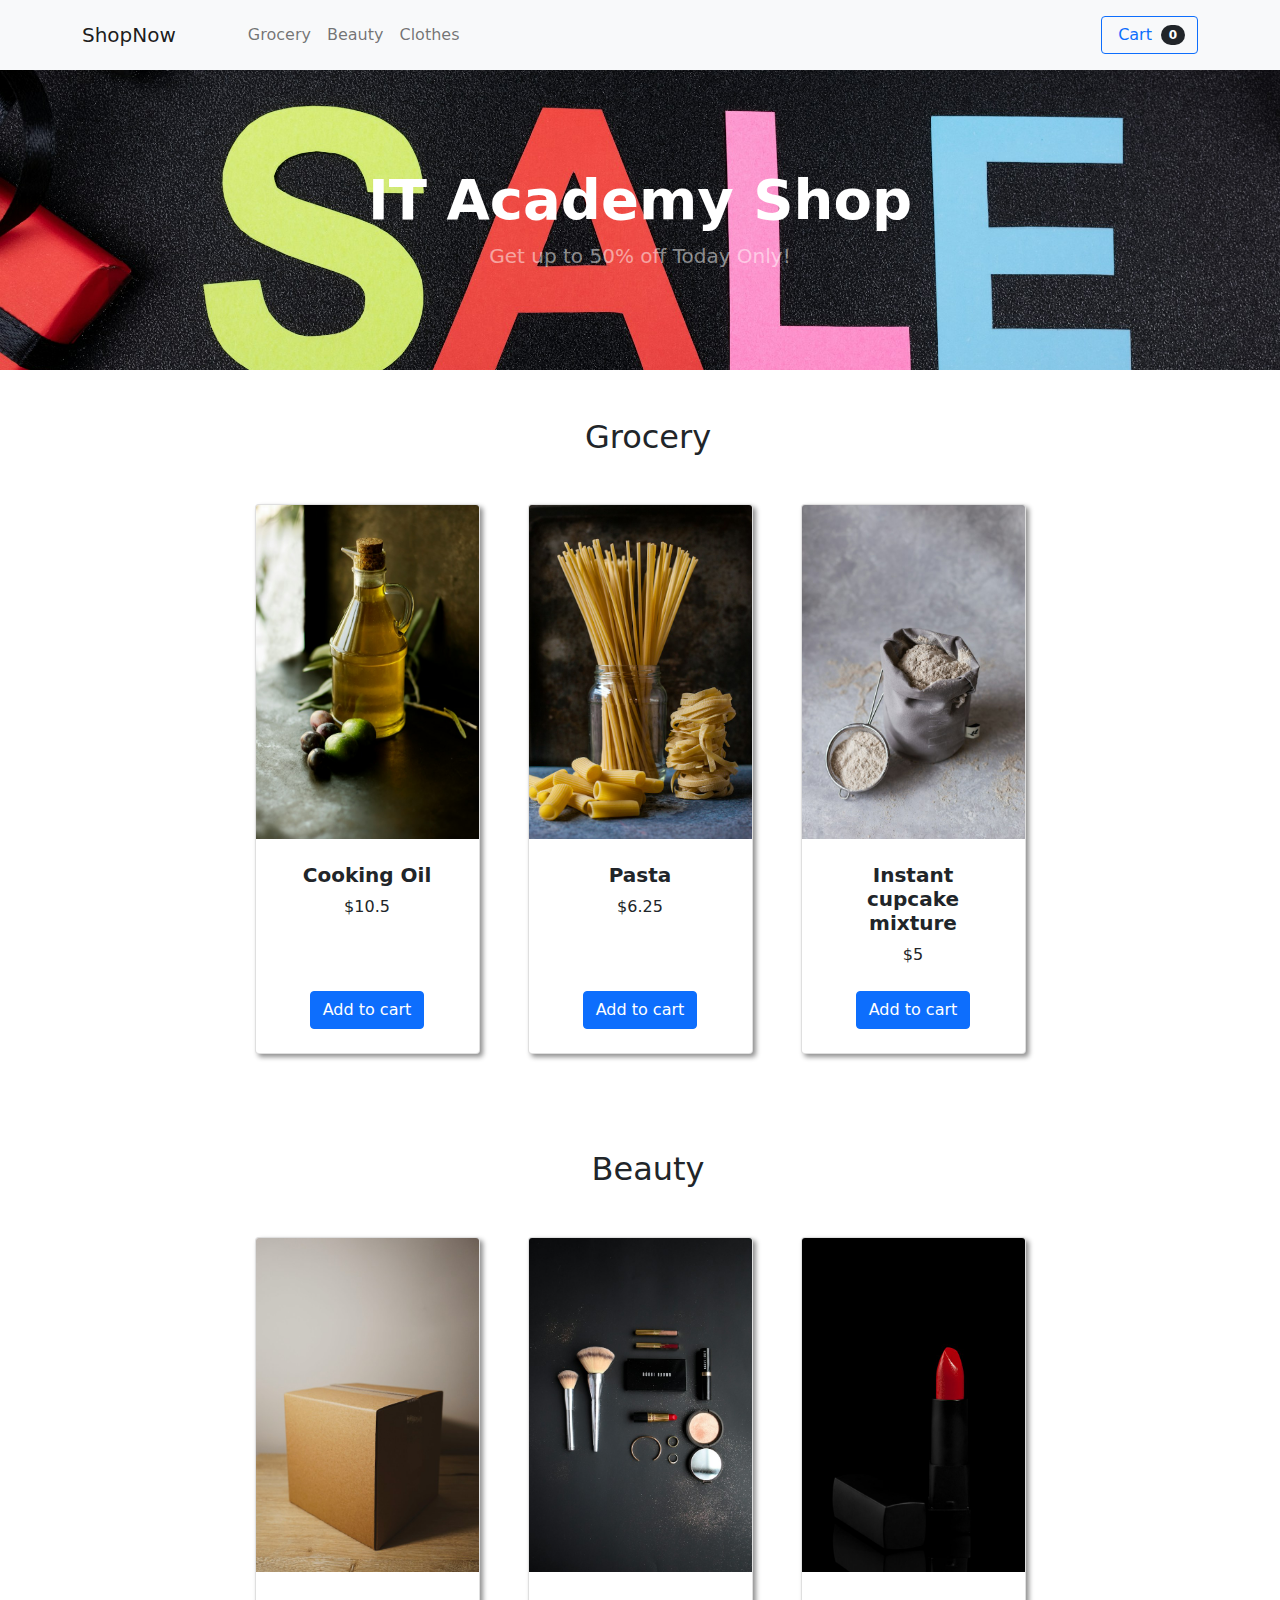
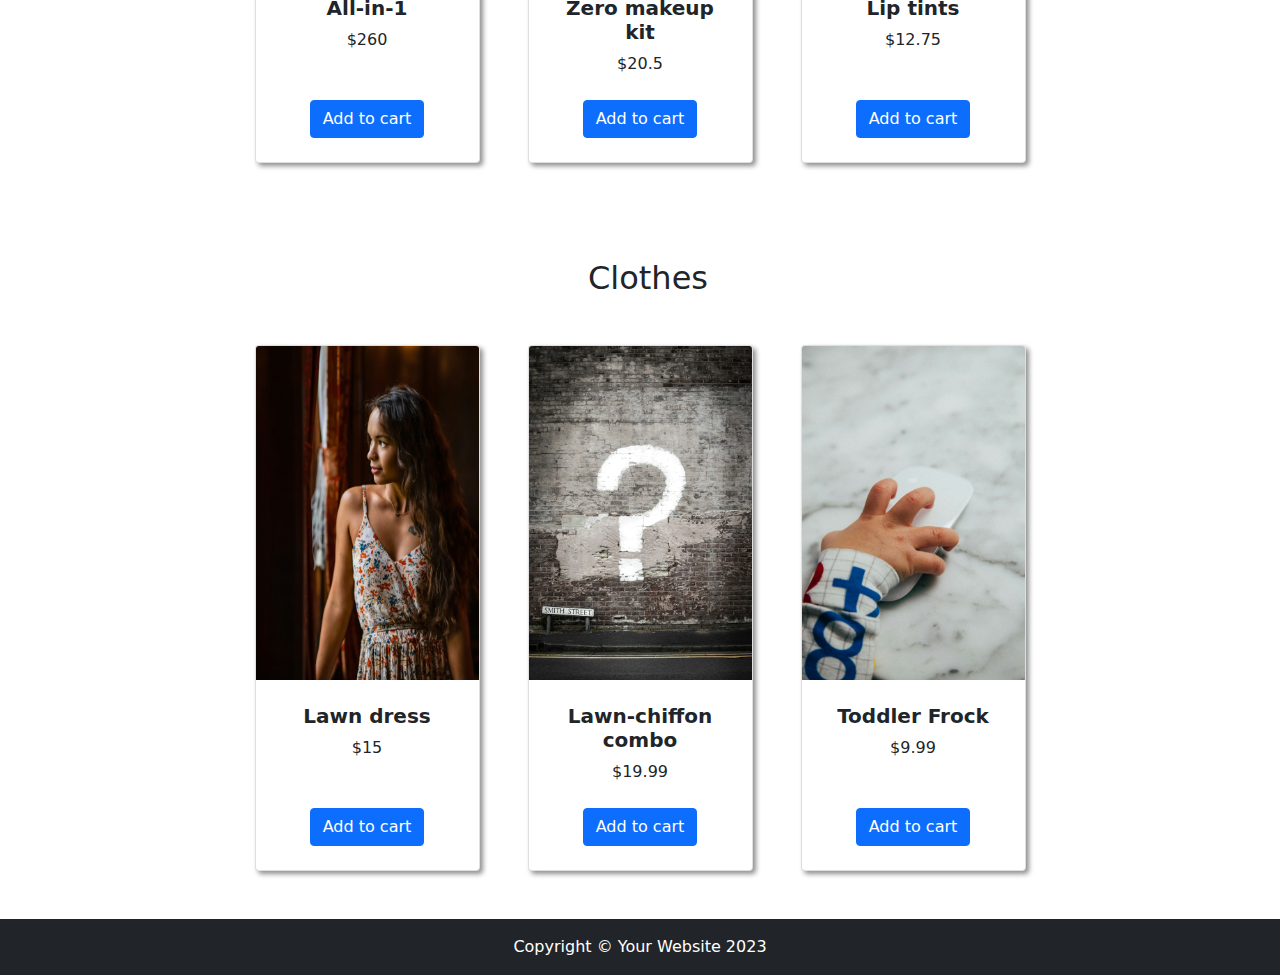
<file: index.html>
<!DOCTYPE html>
<html lang="en">

<head>
	<meta charset="utf-8" />
	<meta name="viewport" content="width=device-width, initial-scale=1, shrink-to-fit=no" />
	<meta name="description" content="" />
	<meta name="author" content="" />
	<title>ShopNow</title>
	<!-- Favicon-->
	<link rel="icon" type="image/x-icon" href="images/favicon.ico" />
	<link href="https://cdn.jsdelivr.net/npm/bootstrap@5.0.2/dist/css/bootstrap.min.css" rel="stylesheet"
		integrity="sha384-EVSTQN3/azprG1Anm3QDgpJLIm9Nao0Yz1ztcQTwFspd3yD65VohhpuuCOmLASjC" crossorigin="anonymous">
	<!-- Fontawesome icons-->
	<link rel="stylesheet" href="https://cdnjs.cloudflare.com/ajax/libs/font-awesome/6.4.0/css/all.min.css"
		integrity="sha512-iecdLmaskl7CVkqkXNQ/ZH/XLlvWZOJyj7Yy7tcenmpD1ypASozpmT/E0iPtmFIB46ZmdtAc9eNBvH0H/ZpiBw=="
		crossorigin="anonymous" referrerpolicy="no-referrer" />
	<link rel="stylesheet" href="css/styles.css">
</head>

<body data-bs-spy="scroll" data-bs-target="#navbar-example2" data-bs-offset="50">
	<!-- Navigation-->
	<nav class="navbar py-3 py-lg-0 navbar-light bg-light navbar-expand-lg" id="navbar-example2">
		<div class="container d-flex">
			<a class="navbar-brand" href="#!">ShopNow</a>
			<div class="d-flex flex-row order-lg-last align-items-center">

				<button type="button" class="navbar-toggler order-last collapsed" data-bs-toggle="collapse"
					data-bs-target="#navbar" aria-expanded="false" aria-controls="navbar">
					<span class="navbar-toggler-icon"></span>
				</button>
				<ul class="navbar-nav me-3 me-lg-0 d-flex flex-row align-items-center">
					<li class="dropdown search-dropdown nav-item py-lg-3">
						<a href="javascript:void(0)" class="btn btn-outline-primary flex-center" type="button"
							data-bs-toggle="modal" data-bs-target="#cartModal" onclick="open_modal()"
							data-bs-auto-close="outside">
							<i class="fas fa-shopping-cart me-1"></i> Cart <span
								class="badge bg-dark text-white ms-1 rounded-pill" id="count_product">0</span>
						</a>
					</li>
				</ul>
			</div>

			<div id="navbar" class="navbar-collapse collapse">

				<ul class="navbar-nav me-auto mb-4 mb-lg-0 ms-lg-5">
					<li class="nav-item">
						<a class="nav-link" href="#grocery"><i class="fas fa-shopping-basket"></i> Grocery</a>
					</li>
					<li class="nav-item">
						<a class="nav-link" href="#beauty"><i class="fas fa-heart"></i> Beauty</a>
					</li>
					<li class="nav-item">
						<a class="nav-link" href="#clothes"><i class="fas fa-tshirt"></i> Clothes</a>
					</li>

				</ul>
			</div>
		</div>
	</nav>

	<!-- Header-->
	<header class="py-5">
		<div class="container px-4 px-lg-5 my-5">
			<div class="text-center text-white">
				<h1 class="display-4 fw-bolder">IT Academy Shop</h1>
				<p class="lead fw-normal text-white-50 mb-0">Get up to 50% off Today Only!</p>
			</div>
		</div>
	</header>
	<!-- Section-->
	<section class="pt-5" id="grocery">
		<h2 class="text-center"><i class="fas fa-shopping-basket pe-3"></i>Grocery</h2>
		<div class="container px-4 px-lg-5 mt-5">
			<div class="row gx-4 gx-lg-5 row-cols-2 row-cols-md-3 row-cols-xl-4 justify-content-center">
				<div class="col mb-5">
					<div class="card h-100">
						<img class="card-img-top" src="./images/oil.jpg" alt="..." />
						<div class="card-body p-4">
							<div class="text-center">
								<h5 class="fw-bolder">Cooking Oil</h5>
								$10.5
							</div>
						</div>
						<div class="card-footer p-4 pt-0 border-top-0 bg-transparent">
							<div class="text-center"><button type="button" onclick="buy(1)" class="btn btn-primary">Add
									to cart</button></div>
						</div>
					</div>
				</div>
				<div class="col mb-5">
					<div class="card h-100">
						<img class="card-img-top" src="./images/pasta.jpg" alt="..." />
						<div class="card-body p-4">
							<div class="text-center">
								<h5 class="fw-bolder">Pasta</h5>
								$6.25
							</div>
						</div>
						<div class="card-footer p-4 pt-0 border-top-0 bg-transparent">
							<div class="text-center"><button type="button" onclick="buy(2)" class="btn btn-primary">Add
									to cart</button></div>
						</div>
					</div>
				</div>
				<div class="col mb-5">
					<div class="card h-100">
						<img class="card-img-top" src="./images/harina.jpg" alt="..." />
						<div class="card-body p-4">
							<div class="text-center">
								<h5 class="fw-bolder">Instant cupcake mixture</h5>
								$5
							</div>
						</div>
						<div class="card-footer p-4 pt-0 border-top-0 bg-transparent">
							<div class="text-center"><button type="button" onclick="buy(3)" class="btn btn-primary">Add
									to cart</button></div>
						</div>
					</div>
				</div>

			</div>
		</div>
	</section>
	<section class="pt-5" id="beauty">
		<h2 class="text-center"><i class="fas fa-heart pe-3"></i>Beauty</h2>
		<div class="container px-4 px-lg-5 mt-5">
			<div class="row gx-4 gx-lg-5 row-cols-2 row-cols-md-3 row-cols-xl-4 justify-content-center">
				<div class="col mb-5">
					<div class="card h-100">
						<img class="card-img-top" src="./images/all.jpg" alt="..." />
						<div class="card-body p-4">
							<div class="text-center">
								<h5 class="fw-bolder">All-in-1</h5>
								$260
							</div>
						</div>
						<div class="card-footer p-4 pt-0 border-top-0 bg-transparent">
							<div class="text-center"><button type="button" onclick="buy(4)" class="btn btn-primary">Add
									to cart</button></div>
						</div>
					</div>
				</div>
				<div class="col mb-5">
					<div class="card h-100">
						<img class="card-img-top" src="./images/makeup.jpg" alt="..." />
						<div class="card-body p-4">
							<div class="text-center">
								<h5 class="fw-bolder">Zero makeup kit</h5>
								$20.5
							</div>
						</div>
						<div class="card-footer p-4 pt-0 border-top-0 bg-transparent">
							<div class="text-center"><button type="button" onclick="buy(5)" class="btn btn-primary">Add
									to cart</button></div>
						</div>
					</div>
				</div>
				<div class="col mb-5">
					<div class="card h-100">
						<img class="card-img-top" src="./images/lips.jpg" alt="..." />
						<div class="card-body p-4">
							<div class="text-center">
								<h5 class="fw-bolder">Lip tints</h5>
								$12.75
							</div>
						</div>
						<div class="card-footer p-4 pt-0 border-top-0 bg-transparent">
							<div class="text-center"><button type="button" onclick="buy(6)" class="btn btn-primary">Add
									to cart</button></div>
						</div>
					</div>
				</div>

			</div>
		</div>
	</section>
	<section class="pt-5" id="clothes">
		<h2 class="text-center"><i class="fas fa-tshirt pe-3"></i>Clothes</h2>
		<div class="container px-4 px-lg-5 mt-5">
			<div class="row gx-4 gx-lg-5 row-cols-2 row-cols-md-3 row-cols-xl-4 justify-content-center">
				<div class="col mb-5">
					<div class="card h-100">
						<img class="card-img-top" src="./images/dress.jpg" alt="..." />
						<div class="card-body p-4">
							<div class="text-center">
								<h5 class="fw-bolder">Lawn dress</h5>
								$15
							</div>
						</div>
						<div class="card-footer p-4 pt-0 border-top-0 bg-transparent">
							<div class="text-center"><button type="button" onclick="buy(7)" class="btn btn-primary">Add
									to cart</button></div>
						</div>
					</div>
				</div>
				<div class="col mb-5">
					<div class="card h-100">
						<img class="card-img-top" src="./images/interrogacion.jpg" alt="..." />
						<div class="card-body p-4">
							<div class="text-center">
								<h5 class="fw-bolder">Lawn-chiffon combo</h5>
								$19.99
							</div>
						</div>
						<div class="card-footer p-4 pt-0 border-top-0 bg-transparent">
							<div class="text-center"><button type="button" onclick="buy(8)" class="btn btn-primary">Add
									to cart</button></div>
						</div>
					</div>
				</div>
				<div class="col mb-5">
					<div class="card h-100">
						<img class="card-img-top" src="./images/toddler.jpg" alt="..." />
						<div class="card-body p-4">
							<div class="text-center">
								<h5 class="fw-bolder">Toddler Frock</h5>
								$9.99
							</div>
						</div>
						<div class="card-footer p-4 pt-0 border-top-0 bg-transparent">
							<div class="text-center"><button type="button" onclick="buy(9)" class="btn btn-primary">Add
									to cart</button></div>
						</div>
					</div>
				</div>

			</div>
		</div>
	</section>

	<!-- Footer-->
	<footer class="py-3 bg-dark">
		<div class="container">
			<p class="m-0 text-center text-white">Copyright &copy; Your Website 2023</p>
		</div>
	</footer>

	<div class="modal fade" id="cartModal" tabindex="-1" aria-labelledby="exampleModalLabel" aria-hidden="true">
		<div class="modal-dialog">
			<div class="modal-content">
				<div class="modal-header">
					<h5 class="modal-title" id="exampleModalLabel"><i class="fas fa-cart-arrow-down"></i> My Cart</h5>
					<button type="button" class="btn-close" data-bs-dismiss="modal" aria-label="Close"></button>
				</div>
				<div class="modal-body">
					<h3 class="text-center bill px-5">Shopping Cart</h3>
					<table class="table">
						<thead>
							<tr>
								<th scope="col">Product</th>
								<th scope="col">Price</th>
								<th scope="col">Qty.</th>
								<th scope="col">Total <small>(with discount)</small></th>
							</tr>
						</thead>
						<tbody id="cart_list">
							<tr>
								<th scope="row">Cooking oil</th>
								<td>$10.5</td>
								<td>2</td>
								<td>$21</td>
							</tr>
							<tr>
								<th scope="row">Pasta</th>
								<td>$6.25</td>
								<td>1</td>
								<td>$6.25</td>
							</tr>
							<tr>
								<th scope="row">Lawn dress</th>
								<td>$15</td>
								<td>3</td>
								<td>$45</td>
							</tr>
						</tbody>
					</table>
					<div class="text-center fs-3">
						Total: $<span id="total_price">100</span>
					</div>
					<div class="text-center">
						<a href="checkout.html" class="btn btn-primary m-3">Checkout</a>
						<a href="javascript:void(0)" onclick="cleanCart()" class="btn btn-primary m-3">Clean Cart</a>
					</div>
				</div>
			</div>
		</div>
	</div>

	<!-- Bootstrap core JS-->
	<script src="https://cdn.jsdelivr.net/npm/bootstrap@5.0.2/dist/js/bootstrap.bundle.min.js"
		integrity="sha384-MrcW6ZMFYlzcLA8Nl+NtUVF0sA7MsXsP1UyJoMp4YLEuNSfAP+JcXn/tWtIaxVXM"
		crossorigin="anonymous"></script>

	<!-- Core theme JS-->
	<script src="js/products.js"></script>
	<script src="js/shop.js"></script>
	<script src="js/checkout.js"></script>
</body>

</html>
</file>
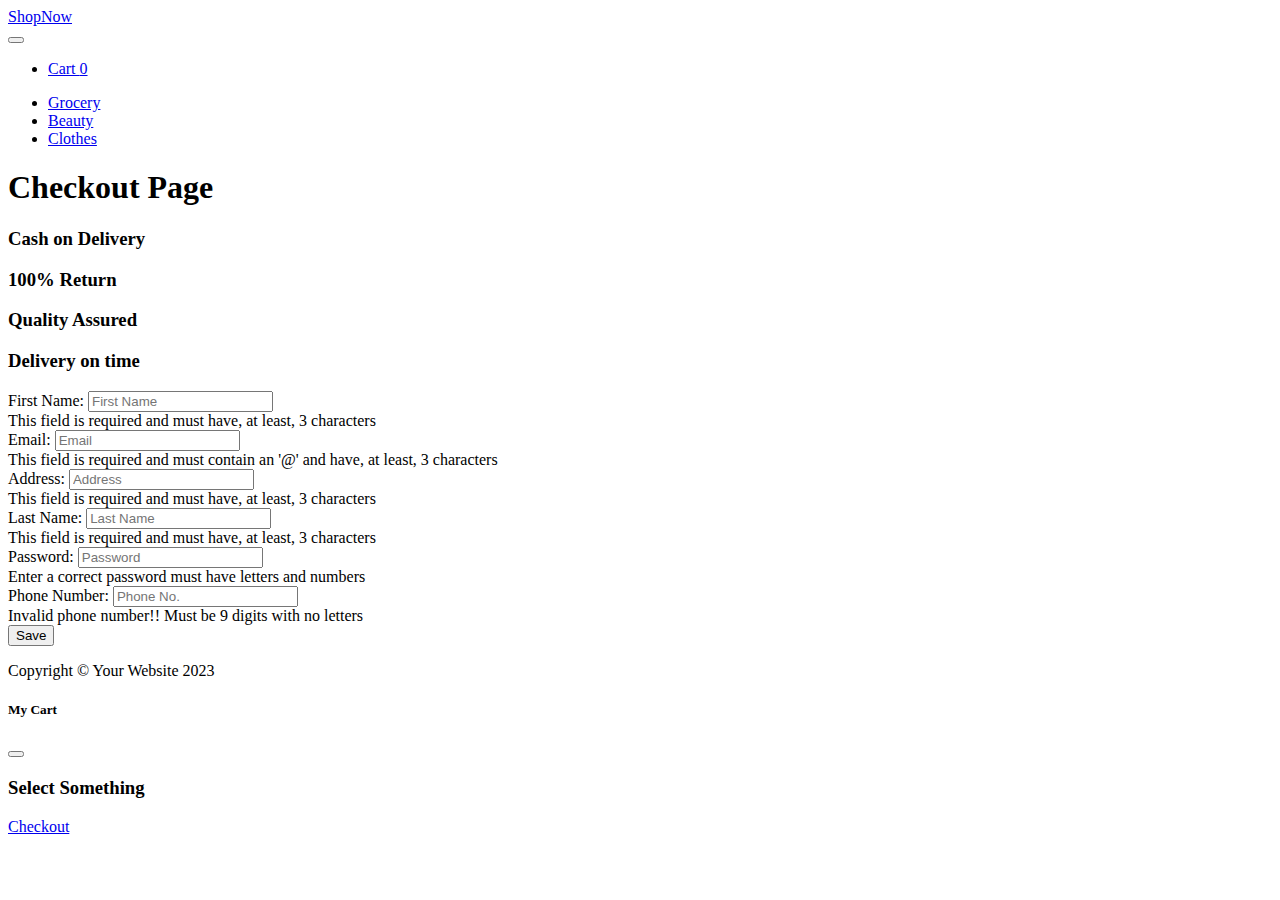
<file: checkout.html>
<!DOCTYPE html>
<html lang="en">

<head>
	<meta charset="utf-8" />
	<meta name="viewport" content="width=device-width, initial-scale=1, shrink-to-fit=no" />
	<meta name="description" content="" />
	<meta name="author" content="" />
	<title>Checkout</title>
	<!-- Favicon-->
	<link rel="icon" type="image/x-icon" href="images/favicon.ico" />
	<link href="https://cdn.jsdelivr.net/npm/bootstrap@5.3.0/dist/css/bootstrap.min.css" rel="stylesheet"
		integrity="sha384-9ndCyUaIbzAi2FUVXJi0CjmCapSmO7SnpJef0486qhLnuZ2cdeRhO02iuK6FUUVM" crossorigin="anonymous">

	<!-- Fontawesome icons-->
	<link rel="stylesheet" href="https://cdnjs.cloudflare.com/ajax/libs/font-awesome/6.4.0/css/all.min.css"
		integrity="sha512-iecdLmaskl7CVkqkXNQ/ZH/XLlvWZOJyj7Yy7tcenmpD1ypASozpmT/E0iPtmFIB46ZmdtAc9eNBvH0H/ZpiBw=="
		crossorigin="anonymous" referrerpolicy="no-referrer" />

</head>

<body>
	<!-- Navigation-->
	<nav class="navbar py-3 py-lg-0 navbar-light bg-light navbar-expand-lg" id="navbar-example2">
		<div class="container d-flex">
			<a class="navbar-brand" href="#!">ShopNow</a>
			<div class="d-flex flex-row order-lg-last align-items-center">

				<button type="button" class="navbar-toggler order-last collapsed" data-bs-toggle="collapse"
					data-bs-target="#navbar" aria-expanded="false" aria-controls="navbar">
					<span class="navbar-toggler-icon"></span>
				</button>
				<ul class="navbar-nav me-3 me-lg-0 d-flex flex-row align-items-center">
					<li class="dropdown search-dropdown nav-item py-lg-3">
						<a href="javascript:void(0)" class="btn btn-outline-primary flex-center" type="button"
							data-bs-toggle="modal" data-bs-target="#cartModal" onclick="open_modal()"
							data-bs-auto-close="outside">
							<i class="fas fa-shopping-cart me-1"></i> Cart <span
								class="badge bg-dark text-white ms-1 rounded-pill" id="count_product">0</span>
						</a>
					</li>
				</ul>
			</div>

			<div id="navbar" class="navbar-collapse collapse">

				<ul class="navbar-nav me-auto mb-4 mb-lg-0 ms-lg-5">
					<li class="nav-item">
						<a class="nav-link" href="#grocery"><i class="fas fa-shopping-basket"></i> Grocery</a>
					</li>
					<li class="nav-item">
						<a class="nav-link" href="#beauty"><i class="fas fa-heart"></i> Beauty</a>
					</li>
					<li class="nav-item">
						<a class="nav-link" href="#clothes"><i class="fas fa-tshirt"></i> Clothes</a>
					</li>

				</ul>
			</div>
		</div>
	</nav>
	<div class="container">
		<h1 class="text-center head m-4">Checkout Page</h1>

		<div class="row mr-0">
			<div class="col-sm-6">
				<h3 class="my-3 bord shadow text-center"><i class="fas fa-dollar-sign p-2"></i>Cash on Delivery</h3>
			</div>
			<div class="col-sm-6 ">
				<h3 class="my-3 bord shadow text-center"><i class="fas fa-arrows-alt-h p-2"></i>100% Return</h3>
			</div>
		</div>

		<div class="row mr-0">
			<div class="col-sm-6">
				<h3 class="my-3 bord shadow text-center"><i class="far fa-thumbs-up p-2"></i>Quality Assured</h3>
			</div>
			<div class="col-sm-6 ">
				<h3 class="my-3 bord shadow text-center"><i class="fas fa-stopwatch p-2"></i>Delivery on time</h3>
			</div>
		</div>
		<form class="form">
			<div class="row bord p-5 shadow m-5">
				<div class="col-sm-6">
					<div class="mt-3">
						<label for="fName" class="form-label">First Name:</label>
						<input id="fName" class="form-control ml-3" type="text" placeholder="First Name" />
						<div id="errorName" class="invalid-feedback">This field is required and must have, at least, 3
							characters
						</div>
					</div>
					<div class="mt-3 ">
						<label for="fEmail" class="form-label">Email:</label>
						<input id="fEmail" class="form-control ml-3" type="email" placeholder="Email" minlength="3" />
						<div id="errorEmail" class="invalid-feedback">This field is required and must contain an '@' and
							have, at
							least, 3 characters</div>
					</div>
					<div class="mt-3 ">
						<label for="fAddress" class="form-label">Address:</label>
						<input id="fAddress" class="form-control" type="text" placeholder="Address" minlength="3" />
						<div id="errorAddress" class="invalid-feedback">This field is required and must have, at least,
							3 characters
						</div>
					</div>
				</div>
				<div class="col-sm-6">
					<div class="mt-3">
						<label for="fLastN" class="form-label">Last Name:</label>
						<input id="fLastN" class="form-control" type="text" placeholder="Last Name" minlength="3" />
						<div id="errorLastN" class="invalid-feedback">This field is required and must have, at least, 3
							characters
						</div>
					</div>
					<div class="mt-3">
						<label for="fPassword" class="form-label">Password:</label>
						<input id="fPassword" class="form-control" title="(4-8 characters)" type="password"
							minlength="4" maxlength="8" placeholder="Password" />
						<div id="errorPassword" class="invalid-feedback">Enter a correct password must have letters and
							numbers</div>
					</div>
					<div class="mt-3">
						<label for="fPhone" class="form-label">Phone Number:</label>
						<input id="fPhone" class="form-control" type="number" placeholder="Phone No." />
						<div id="errorPhone" class="invalid-feedback">Invalid phone number!! Must be 9 digits with no
							letters</div>
					</div>
				</div>
				<div class="col-12 mt-4 final">
					<button type="submit" id="btn" class="p-2 px-4 btn btn-primary shadow-lg" onclick="validate()">
						<i class="fas fa-cart-arrow-down p-2"></i>Save
					</button>
				</div>
			</div>
		</form>

	</div>


	<!-- Footer-->
	<footer class="py-3 bg-dark">
		<div class="container">
			<p class="m-0 text-center text-white">Copyright &copy; Your Website 2023</p>
		</div>
	</footer>

	<div class="modal fade" id="cartModal" tabindex="-1" aria-labelledby="exampleModalLabel" aria-hidden="true">
		<div class="modal-dialog">
			<div class="modal-content">
				<div class="modal-header">
					<h5 class="modal-title" id="exampleModalLabel"><i class="fas fa-cart-arrow-down"></i> My Cart</h5>
					<button type="button" class="btn-close" data-bs-dismiss="modal" aria-label="Close"></button>
				</div>
				<div class="modal-body">
					<div>
						<ul class="list">

						</ul>
						<div>
							<h3 class="text-center bill px-5">Select Something</h3>
						</div>
						<div class="text-center">
							<a href="checkout.html" class="btn btn-primary m-3">Checkout</a>
						</div>
					</div>
				</div>
			</div>
		</div>
	</div>

	<!-- Bootstrap core JS-->
	<script src="https://cdn.jsdelivr.net/npm/bootstrap@5.3.0/dist/js/bootstrap.bundle.min.js"
		integrity="sha384-geWF76RCwLtnZ8qwWowPQNguL3RmwHVBC9FhGdlKrxdiJJigb/j/68SIy3Te4Bkz"
		crossorigin="anonymous"></script>


	<!-- Core theme JS-->
	<script src="js/products.js"></script>
	<script src="js/shop.js"></script>
	<script src="js/checkout.js"></script>
</body>

</html>
</file>
